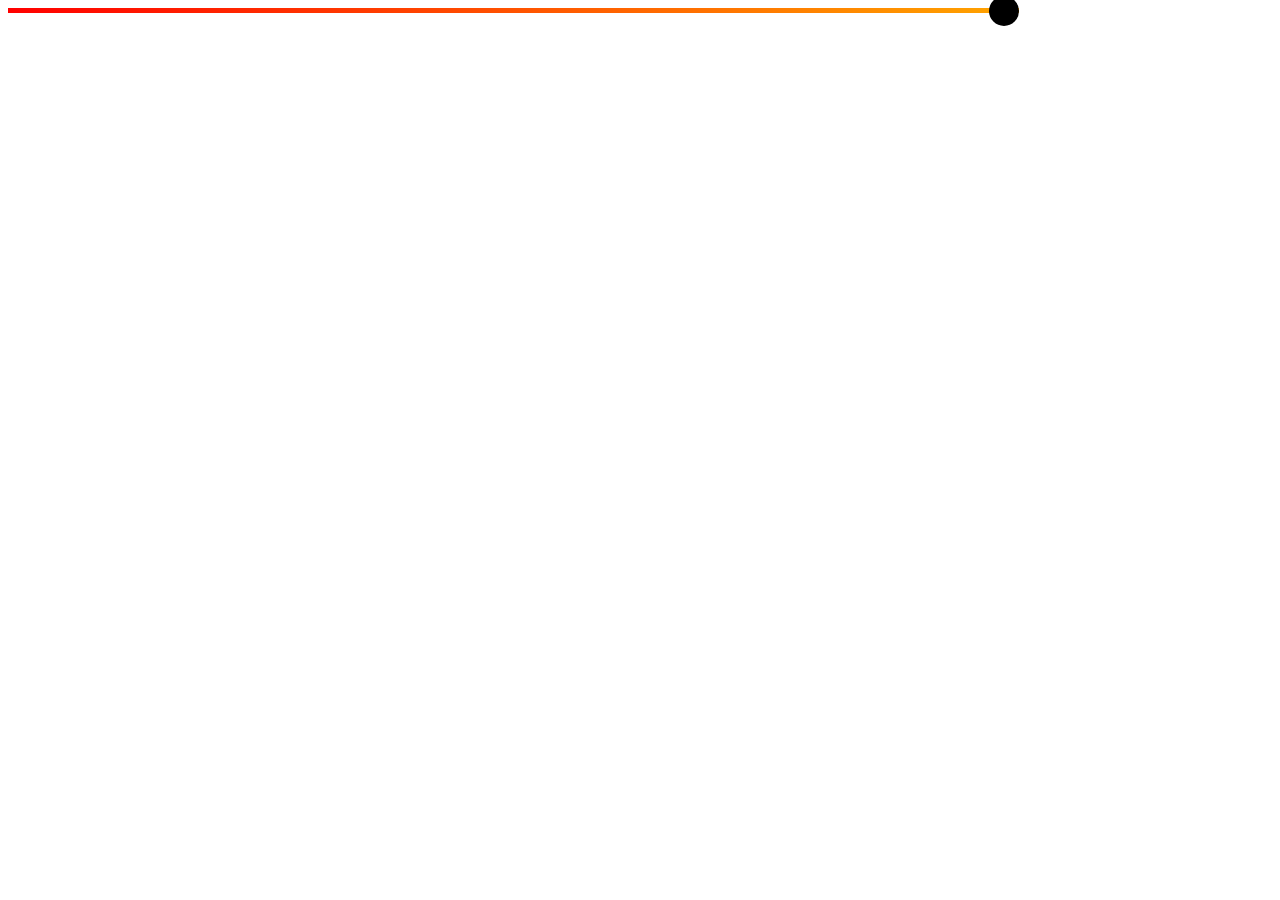
<file: HTML/animation.html>
<!DOCTYPE html>
<html lang="en">
<head>
    <title>Document</title>
    <style>
        #timeline{
            width: 80%;
            height: 5px;
            background-image: linear-gradient(75deg,red,orange);
            /* animation:musicTimeLine 180s linear; */
            position: relative;
            /* top: 300px;
            left: 100px; */
            display: flex;
            align-items: center;
            justify-content: center;
        }
                        
        #circle{
            width: 30px;
            height: 30px;
            border-radius: 100%;
            background-color: black;
            position: absolute;
            right: 0px;

        }
        @keyframes musicTimeLine {
            from{
                width: 0px;
            }
            to{
                width: 80%;
            }
            
        }
    </style>
</head>
<body>
    <div id="timeline">
        <div id="circle"></div>
    </div>
</body>
</html>
</file>
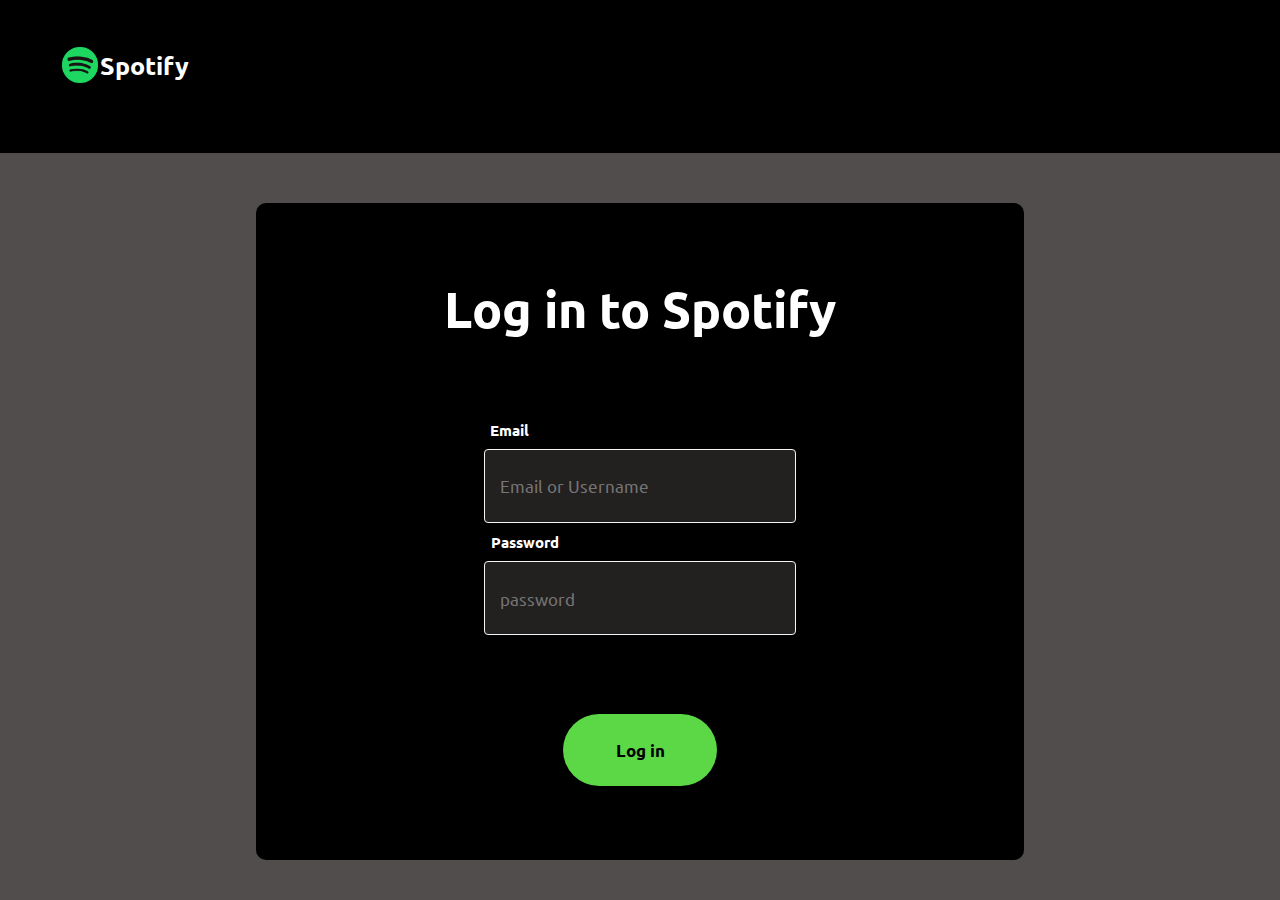
<file: JS/login to spotify.html>
<!DOCTYPE html>
<html lang="en">
<head>
    <title>Document</title>
    <style>
        @import url('https://fonts.googleapis.com/css2?family=Ubuntu&display=swap');
        @import url('https://fonts.googleapis.com/css2?family=Varela+Round&display=swap');
        *{
            padding: 0px;
            margin: 0px;
            font-family: 'Ubuntu', sans-serif;

        }
        body{
            background-color: rgb(81, 77, 77);
            height: 100vh;
            display: flex;
            justify-content: center;
        }
        nav{
            width: 100vw;
            height: 17vh;
            background-color: black;
            position: sticky;
            top: 0px;   

        }
        #l-logo{
            width: 40px;
        }
        span{
            color: white;
            font-weight: bolder;
            font-size:25px;
        }
        #l-logo-div{
            width: 10vw;
            height: 10vh;
            /* background-color: aqua; */
            display: flex;
            align-items: center;
            justify-content: space-around;
            position: absolute;
            top:20px;
            left: 60px;
        }
        #l-body{
            width: 60vw;
            height: 73vh;
            background-color:black;
            position: absolute;
            bottom: 40px;
            border-radius: 10px;
            display: flex;
            justify-content: space-evenly;
            align-items: center;
            flex-direction: column;

        }
        #l-banner{
            color: white;
            font-weight: bolder;
            font-size:50px;
        }
        #email{
           width: 23vw; 
           background-color:rgb(35, 32, 32);
           height: 8vh;
           border: 1px solid whitesmoke;
           border-radius: 4px;
           outline: none;
           display: flex;
           color: white;
           font-size: 17px;
           justify-content: center;
           padding-left: 15px;
        }
        #l-emdiv{
            width: 28vw;
            height: 25vh;
            /* background-color: aqua; */
            display: flex;
            align-items: center;
            justify-content: space-around;
            flex-direction: column;

        }
        #login{
            width: 12vw;
            height: 8vh;
            color: black;
            font-size: 17px;
            font-weight: bold;
            background-color: rgb(92, 215, 70);
            border-radius: 100px;
            border: none;
        }
        #e-m,#e-p{
            position: relative;
            top: 0px;
            left:-115px;
            font-size: 15px;
        }
        #e-m{
            left:-130px;
        }
    </style>
</head>
<body>
   <nav>
        <div id="l-logo-div"><img id="l-logo" src="../assist/logos/spotify.png" alt=""><span>Spotify</span></div>
   </nav> 
   <div id="l-body">
        <span id="l-banner">Log in to Spotify</span>
     <div id="l-emdiv">
        <span id="e-m">Email</span>
        <input id="email" type="text" placeholder="Email or Username">
        <span id="e-p">Password</span>
        <input id="email" class="pass" type="password" placeholder="password">
    </div>
      <form><a href="#"><input id="login" type="submit" value="Log in" onclick="access()"></a></form>
        
   </div>
   <script>
      var email=document.getElementById("email").value
       var password=document.getElementById("email").value
       var email2=localStorage.getItem("name").value
       var password2=localStorage.getItem("password").value
       console.log(password2);
    function access(){
      
    //    if () {
    //         document.getElementById("l-body").style.display="none";
    //     }
    }
   </script>
</body>
</html>
</file>
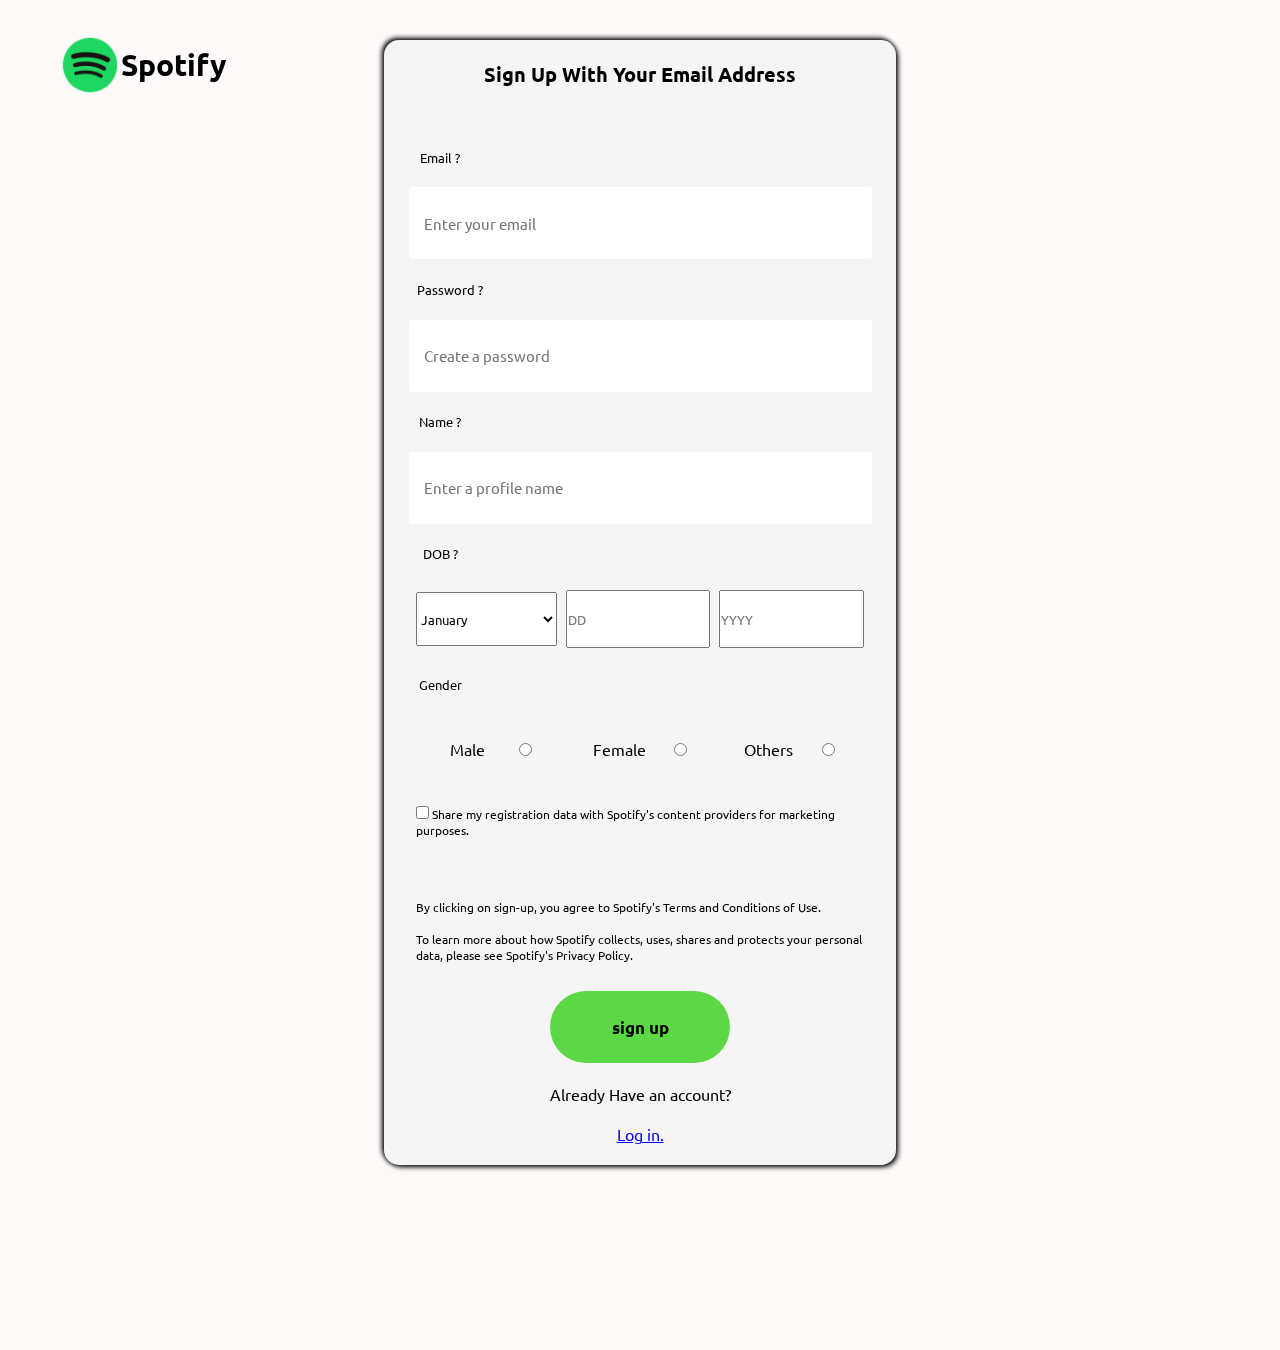
<file: JS/sign up page.html>
<!DOCTYPE html>
<html lang="en">
<head>
    <title>Document</title>
    <style>
        @import url('https://fonts.googleapis.com/css2?family=Ubuntu&display=swap');
        @import url('https://fonts.googleapis.com/css2?family=Varela+Round&display=swap');
        *{
            padding: 0px;
            margin: 0px;
            font-family: 'Ubuntu', sans-serif;

        }
        body{
            background-color: rgb(255, 250, 250);
            height: 150vh;
            display: flex;
            justify-content: center;
        }
        nav{
            width: 100vw;
            height: 17vh;
            position: sticky;
            top: 0px;   
           
        }
        #l-logo{
            width: 60px;
        }
        #spy{
            font-weight: bolder;
            font-size:30px;
            color: black;
        }
        #l-logo-div{
            width: 13vw;
            height: 10vh;
            /* background-color: aqua; */
            display: flex;
            align-items: center;
            justify-content: space-around;
            position: absolute;
            top:20px;
            left: 60px;
        }
        #l-body{
            width: 40vw;
            height: 125vh;
            background-color:whitesmoke;
            position: absolute;
            top: 40px;
            border-radius: 15px;
            display: flex;
            justify-content:space-evenly;
            align-items: center;
            flex-direction: column;
            box-shadow: 2px 2px 5px black,-2px -2px 5px black;
        }
        #l-banner{
            font-weight: bolder;
            font-size:20px;
        }
        .email{
           width: 35vw; 
           height: 8vh;
           border: 1px solid whitesmoke;
           border-radius: 4px;
           outline: none;
           display: flex;
           font-size: 15px;
           /* font-weight: bold; */
           justify-content: center;
           padding-left: 15px;
        }
        #l-emdiv{
            width: 28vw;
            height: 25vh;
            /* background-color: aqua; */
            display: flex;
            align-items: center;
            flex-direction: column;

        }
        #login{
            width: 14vw;
            height: 8vh;
            font-size: 17px;
            font-weight: bold;
            background-color: rgb(92, 215, 70);
            border-radius: 100px;
            border: none;
        }
        #e-m,#e-p{
            position: relative;
            top: 0px;
            left:-190px;
            font-size: 13px;
        }
        #e-m{
            left:-200px;
        }
        #d-div,#d2-div{
            width: 35vw;
            height: 8vh;
            display: flex;
            align-items: center;
            /* background-color: blue; */
            justify-content: space-between;
        }
        #cbox-div{
            width: 35vw;
            height: 8vh;
            font-size: 12px;
        }
        #tc-div{
            font-size: 12px;
            width: 35vw;
            height: 8vh;
        }
        .d1-div{
            font-size: 12px;
        }
        .Dob{
            width: 11vw;
            height: 6vh;
        }
        .gender{
            width: 24vw;
            height: 6vh;
            display: flex;
            align-items: center;
            justify-content: space-evenly;
        }
        
       
    </style>
</head>
<body>
   <nav>
        <div id="l-logo-div"><img id="l-logo" src="../assist/logos/spotify.png" alt=""><span id="spy">Spotify</span></div>
   </nav> 
   <div id="l-body">
        <span id="l-banner">Sign Up With Your Email Address</span> <br>
     
        <span id="e-m">Email ?</span>
        <input class="email" id="emailInput" type="text" placeholder="Enter your email">
        <span id="e-p">Password ?</span>
        <input class="email"  id="passInput" type="text" placeholder="Create a password">
        <span id="e-m">Name ?</span>
        <input class="email"  id="nameInput" type="text" placeholder="Enter a profile name">
        <span id="e-m">DOB ?</span>

       <div id="d-div">
        <select class="Dob" id="selectInp">
            <option>January</option>
            <option>February</option>
            <option>March</option>
            <option>April</option>
            <option>May</option>
            <option>June</option>
            <option>July</option>
            <option>August</option>
            <option>September</option>
            <option>October</option>
            <option>November</option>
            <option>December</option>
            
        </select>
        <input class="Dob" id="dateInp" type="text" placeholder="DD" >
        <input class="Dob" id="yearInp" type="text" placeholder="YYYY" >
       </div>
       <span id="e-m">Gender</span>
       <div id="d2-div">
           <div class="gender">  <label>Male</label>  <input id="m" type="radio"  onclick="gen('male')" name="a"></div>
           <div class="gender">  <label>Female</label><input id="f" type="radio"  onclick="gen('female')"  name="a" ></div>
           <div class="gender">  <label>Others</label><input id="o" type="radio"  onclick="gen('others')" name="a" ></div>
       </div>

       <div id="cbox-div" class="d1-div">
        <input type="checkbox" ><label> Share my registration data with Spotify's content providers for marketing purposes.</label>
        </div>
        <div id="tc-div">
                <p> By clicking on sign-up, you agree to Spotify's Terms and Conditions of Use. <br><br>

                    To learn more about how Spotify collects, uses, shares and protects your personal data, please see Spotify's Privacy Policy.</p>
        </div>
    
      <form>  <input id="login" type="submit" value="sign up" onclick="add()">    </form>
        <span>Already Have an account? </span><a href="./login to spotify.html">Log in.</a>
   
       
        
    </div>

   
<script>
         
          function add()
          {
           var emailInp=document.getElementById("emailInput").value
            var passInp=document.getElementById("passInput").value
            var nameInp=document.getElementById("nameInput").value
            var selectInp=document.getElementById("selectInp").value
            var dateInp=document.getElementById("dateInp").value
            var yearInp=document.getElementById("yearInp").value
            
           localStorage.setItem("name",emailInp)
            localStorage.setItem("password",passInp)
            localStorage.setItem("suggested name",nameInp)
            localStorage.setItem("month",selectInp)
            localStorage.setItem("gender",gender)
            localStorage.setItem("date",dateInp)
            localStorage.setItem("year",yearInp)
           
          }
          var gender;
          function gen(x){
           gender=x;
          }
</script>
</body>
</html>
</file>
